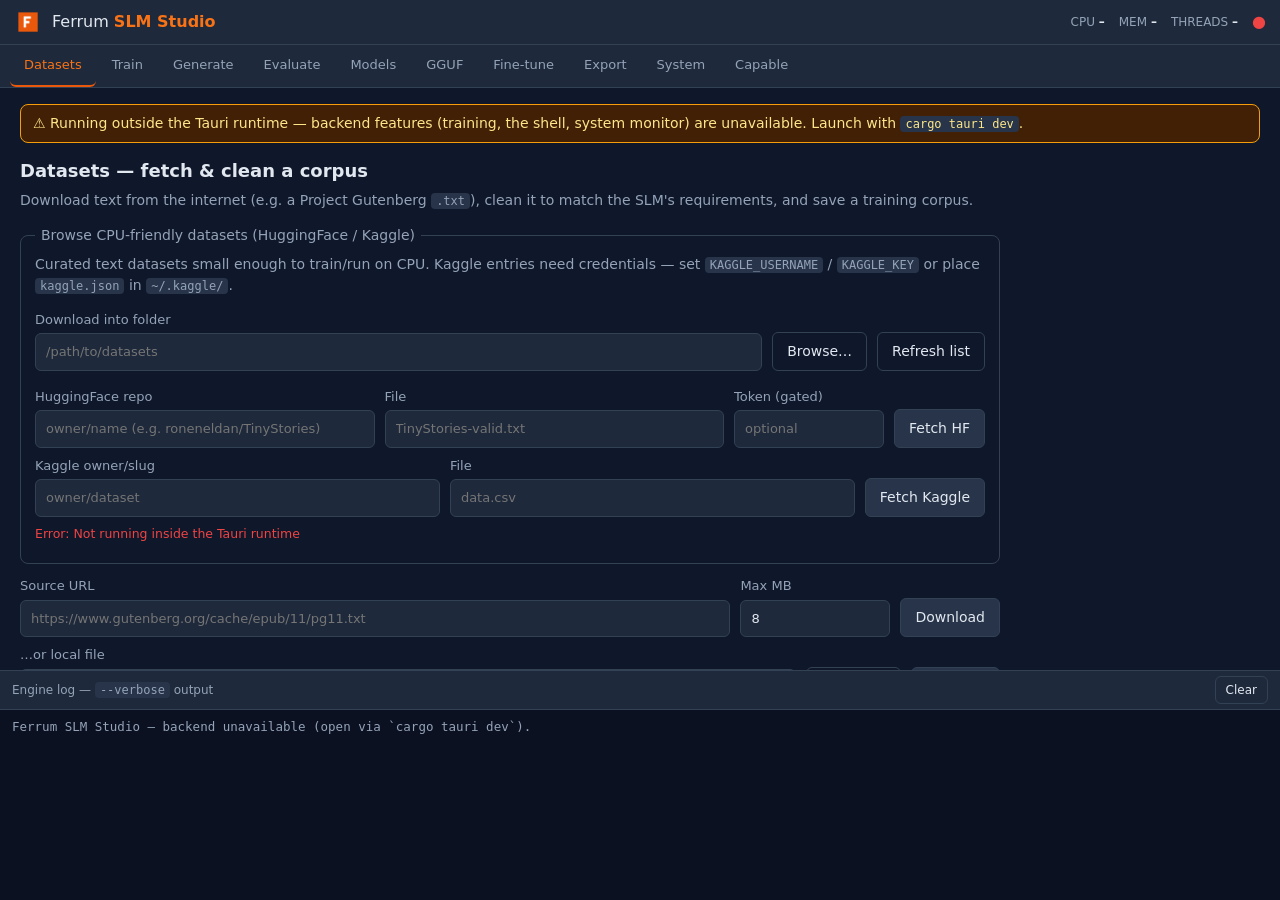
<file: ferrum_gui/ui/index.html>
<!DOCTYPE html>
<html lang="en">
<head>
  <meta charset="UTF-8" />
  <meta name="viewport" content="width=device-width, initial-scale=1.0" />
  <title>Ferrum SLM Studio</title>
  <link rel="stylesheet" href="styles.css" />
</head>
<body>
  <!-- ── Top bar ─────────────────────────────────────────────────────────── -->
  <header id="topbar">
    <div class="brand">
      <img src="logo.png" alt="Ferrum" width="28" height="28" />
      <span>Ferrum <b>SLM Studio</b></span>
    </div>
    <div class="mini-stats" id="miniStats">
      <span class="mini" title="Total CPU load">CPU <b id="miniCpu">–</b></span>
      <span class="mini" title="Memory used">MEM <b id="miniMem">–</b></span>
      <span class="mini" title="Ferrum worker threads">THREADS <b id="miniThreads">–</b></span>
      <span class="conn" id="connDot" title="Backend connection">●</span>
    </div>
  </header>

  <!-- ── Tabs ────────────────────────────────────────────────────────────── -->
  <nav id="tabs">
    <button class="tab active" data-tab="datasets">Datasets</button>
    <button class="tab" data-tab="train">Train</button>
    <button class="tab" data-tab="generate">Generate</button>
    <button class="tab" data-tab="evaluate">Evaluate</button>
    <button class="tab" data-tab="models">Models</button>
    <button class="tab" data-tab="gguf">GGUF</button>
    <button class="tab" data-tab="finetune">Fine-tune</button>
    <button class="tab" data-tab="export">Export</button>
    <button class="tab" data-tab="system">System</button>
    <button class="tab" data-tab="capable">Capable</button>
  </nav>

  <main id="content">
    <div id="webBanner" class="banner hidden">
      ⚠ Running outside the Tauri runtime — backend features (training, the shell,
      system monitor) are unavailable. Launch with <code>cargo tauri dev</code>.
    </div>

    <!-- ── Datasets ──────────────────────────────────────────────────────── -->
    <section class="panel active" id="panel-datasets">
      <h2>Datasets — fetch &amp; clean a corpus</h2>
      <p class="hint">Download text from the internet (e.g. a Project Gutenberg
        <code>.txt</code>), clean it to match the SLM's requirements, and save a
        training corpus.</p>

      <fieldset>
        <legend>Browse CPU-friendly datasets (HuggingFace / Kaggle)</legend>
        <p class="hint">Curated text datasets small enough to train/run on CPU.
          Kaggle entries need credentials — set <code>KAGGLE_USERNAME</code> /
          <code>KAGGLE_KEY</code> or place <code>kaggle.json</code> in
          <code>~/.kaggle/</code>.</p>
        <div class="row">
          <label>Download into folder
            <input type="text" id="dsDestDir" placeholder="/path/to/datasets" />
          </label>
          <button class="ghost browse-dir" data-target="dsDestDir">Browse…</button>
          <button id="dsCatalogLoad" class="ghost">Refresh list</button>
        </div>
        <div id="dsCatalog" class="catalog"></div>

        <div class="row">
          <label>HuggingFace repo
            <input type="text" id="dsHfRepo" placeholder="owner/name (e.g. roneneldan/TinyStories)" />
          </label>
          <label>File
            <input type="text" id="dsHfFile" placeholder="TinyStories-valid.txt" />
          </label>
          <label class="narrow">Token (gated)
            <input type="text" id="dsHfToken" placeholder="optional" />
          </label>
          <button id="dsHfDownload">Fetch HF</button>
        </div>
        <div class="row">
          <label>Kaggle owner/slug
            <input type="text" id="dsKgRepo" placeholder="owner/dataset" />
          </label>
          <label>File
            <input type="text" id="dsKgFile" placeholder="data.csv" />
          </label>
          <button id="dsKgDownload">Fetch Kaggle</button>
        </div>
        <span class="err" id="errDsCatalog"></span>
      </fieldset>

      <div class="row">
        <label>Source URL
          <input type="text" id="dsUrl" placeholder="https://www.gutenberg.org/cache/epub/11/pg11.txt" />
        </label>
        <label class="narrow">Max MB
          <input type="number" id="dsMaxMb" value="8" min="1" step="1" />
        </label>
        <button id="dsDownload">Download</button>
      </div>
      <div class="row">
        <label>…or local file
          <input type="text" id="dsFile" placeholder="/path/to/corpus.txt" />
        </label>
        <button class="ghost browse" data-target="dsFile">Browse…</button>
        <button id="dsLoadFile">Load file</button>
      </div>
      <span class="err" id="errDsSource"></span>

      <label>Raw text
        <textarea id="dsRaw" rows="6" placeholder="Downloaded / loaded / pasted text appears here. You can also paste directly."></textarea>
      </label>

      <fieldset>
        <legend>Cleaning options</legend>
        <label class="chk"><input type="checkbox" id="optGutenberg" checked /> Strip Project Gutenberg boilerplate</label>
        <label class="chk"><input type="checkbox" id="optCollapse" checked /> Collapse blank lines / trailing spaces</label>
        <label class="chk"><input type="checkbox" id="optPunct" checked /> Normalize smart punctuation → ASCII</label>
        <label class="chk"><input type="checkbox" id="optControl" checked /> Strip control characters</label>
        <label class="chk"><input type="checkbox" id="optLower" /> Lowercase (shrinks vocabulary)</label>
        <label class="narrow">Max chars (0 = all)
          <input type="number" id="optMaxChars" value="0" min="0" step="1000" />
        </label>
      </fieldset>

      <div class="row">
        <button id="dsClean" class="primary">Clean &amp; preview</button>
        <div class="stats" id="dsStats"></div>
      </div>
      <span class="err" id="errDsClean"></span>

      <label>Cleaned preview
        <textarea id="dsPreview" rows="6" readonly placeholder="Cleaned corpus preview…"></textarea>
      </label>

      <div class="row">
        <label>Save to
          <input type="text" id="dsOut" placeholder="/path/to/clean_corpus.txt" />
        </label>
        <button class="ghost browse-save" data-target="dsOut">Browse…</button>
        <button id="dsSave" class="primary">Save corpus</button>
      </div>
      <span class="err" id="errDsSave"></span>
    </section>

    <!-- ── Train ─────────────────────────────────────────────────────────── -->
    <section class="panel" id="panel-train">
      <h2>Train a transformer SLM</h2>
      <div class="row">
        <label>Corpus <input type="text" id="trCorpus" placeholder="/path/to/corpus.txt" /></label>
        <button class="ghost browse" data-target="trCorpus">Browse…</button>
      </div>
      <div class="row">
        <label>Model output <input type="text" id="trModel" placeholder="/path/to/model.gguf" /></label>
        <button class="ghost browse-save" data-target="trModel">Browse…</button>
      </div>

      <div class="grid">
        <label>Context <input type="number" id="trContext" value="16" min="1" /></label>
        <label>Embed dim <input type="number" id="trEmbed" value="32" min="1" /></label>
        <label>Heads <input type="number" id="trHeads" value="4" min="1" /></label>
        <label>Blocks <input type="number" id="trBlocks" value="2" min="1" /></label>
        <label>Hidden <input type="number" id="trHidden" value="64" min="1" /></label>
        <label>Epochs <input type="number" id="trEpochs" value="100" min="1" /></label>
        <label>LR <input type="number" id="trLr" value="0.01" step="0.001" min="0" /></label>
        <label>Batch <input type="number" id="trBatch" value="16" min="1" /></label>
        <label>Vocab (0/≥256) <input type="number" id="trVocab" value="512" min="0" /></label>
        <label>Threads (0=auto) <input type="number" id="trThreads" value="0" min="0" /></label>
        <label>Seed <input type="number" id="trSeed" value="1337" min="0" /></label>
        <label title="Tokens between training windows. 0 = context length (each token once per epoch); 1 = legacy full overlap (≈context× slower epochs)">Stride (0=ctx) <input type="number" id="trStride" value="0" min="0" /></label>
        <label title="Stop after this many training tokens (e.g. 5e7); overrides Epochs. 0 = use Epochs">Token budget (0=off) <input type="text" id="trTokens" value="0" /></label>
        <label>Weight decay <input type="number" id="trWd" value="0" step="0.01" min="0" /></label>
        <label>Dropout <input type="number" id="trDropout" value="0" step="0.05" min="0" max="0.95" /></label>
        <label title="Global gradient-norm clip; 0 = off">Grad clip (0=off) <input type="number" id="trClip" value="0" step="0.1" min="0" /></label>
        <label title="Linear warmup steps for the cosine schedule">Warmup steps <input type="number" id="trWarmup" value="0" min="0" /></label>
        <label title="Hold out this fraction of the corpus; keeps the best epoch by validation loss. 0 = off">Val fraction (0=off) <input type="number" id="trVal" value="0" step="0.05" min="0" max="0.5" /></label>
        <label title="Stop after this many epochs without validation improvement; 0 = never">Patience <input type="number" id="trPatience" value="0" min="0" /></label>
        <label title="Reuse this BPE tokenizer file; trained and saved there if missing">Tokenizer file <input type="text" id="trTokenizer" placeholder="optional, e.g. tok.gguf" /></label>
        <label title="GGUF checkpoint (weights + optimizer state)">Checkpoint file <input type="text" id="trCkpt" placeholder="optional, e.g. run.fckp" /></label>
        <label title="Save the checkpoint every N optimizer steps (and at the end); 0 = only at the end">Checkpoint every <input type="number" id="trCkptEvery" value="0" min="0" /></label>
      </div>
      <div class="row">
        <label class="chk"><input type="checkbox" id="trCosine" /> Cosine LR (with warmup)</label>
        <label class="chk"><input type="checkbox" id="trTie" /> Tie embedding + head</label>
        <label class="chk"><input type="checkbox" id="trQat" checked /> Int8 QAT</label>
        <label class="chk"><input type="checkbox" id="trResume" /> Resume from checkpoint</label>
      </div>
      <label class="chk"><input type="checkbox" id="trVerbose" /> Verbose (stream engine internals to the terminal)</label>
      <span class="err" id="errTrain"></span>

      <div class="row">
        <button id="trStart" class="primary">Train</button>
        <div class="progress"><div class="bar" id="trBar"></div></div>
        <span id="trStatus" class="muted">idle</span>
      </div>
      <canvas id="trChart" width="900" height="140"></canvas>
      <pre id="trResult" class="result"></pre>
    </section>

    <!-- ── Generate ──────────────────────────────────────────────────────── -->
    <section class="panel" id="panel-generate">
      <h2>Generate (with live streaming)</h2>
      <div class="row">
        <label>Model <input type="text" id="genModel" placeholder="/path/to/model.gguf" /></label>
        <button class="ghost browse" data-target="genModel">Browse…</button>
      </div>
      <label>Seed text
        <textarea id="genSeed" rows="3" placeholder="Once upon a time"></textarea>
      </label>
      <div class="grid">
        <label>Chars <input type="number" id="genChars" value="200" min="1" /></label>
        <label>Temperature <input type="number" id="genTemp" value="0.8" step="0.05" min="0.01" /></label>
        <label>Gen seed (blank=random) <input type="number" id="genSeedNum" placeholder="random" /></label>
      </div>
      <label class="chk"><input type="checkbox" id="genStream" checked /> Stream output live</label>
      <label class="chk"><input type="checkbox" id="genVerbose" /> Verbose</label>
      <span class="err" id="errGen"></span>
      <div class="row">
        <button id="genStart" class="primary">Generate</button>
        <span id="genStatus" class="muted"></span>
      </div>
      <div id="genOut" class="output" placeholder="Generated text appears here…"></div>
    </section>

    <!-- ── Evaluate ──────────────────────────────────────────────────────── -->
    <section class="panel" id="panel-evaluate">
      <h2>Evaluate — held-out perplexity</h2>
      <p class="hint">Score one or more models on text they were <em>not</em> trained
        on. Lower perplexity is better; a model that learned nothing scores its
        vocabulary size.</p>
      <div class="row">
        <label>Model <input type="text" id="evModel" placeholder="/path/to/model.gguf" /></label>
        <button class="ghost browse" data-target="evModel">Browse…</button>
      </div>
      <div class="row">
        <label>Held-out text file <input type="text" id="evFile" placeholder="/path/to/heldout.txt (or paste below)" /></label>
        <button class="ghost browse" data-target="evFile">Browse…</button>
      </div>
      <label>…or paste held-out text
        <textarea id="evText" rows="3" placeholder="Paste held-out text to score against"></textarea>
      </label>
      <span class="err" id="errEval"></span>
      <div class="row">
        <button id="evRun" class="primary">Evaluate &amp; add row</button>
        <button id="evClear" class="ghost">Clear table</button>
        <span id="evStatus" class="muted"></span>
      </div>
      <table id="evTable" class="data">
        <thead><tr>
          <th>Model</th><th>Predictions</th><th>Cross-entropy (nats)</th>
          <th>Bits/token</th><th>Perplexity</th><th>Uniform baseline</th><th>Verdict</th>
        </tr></thead>
        <tbody></tbody>
      </table>
    </section>

    <!-- ── Models ────────────────────────────────────────────────────────── -->
    <section class="panel" id="panel-models">
      <h2>Models — inspect / load from disk</h2>
      <div class="row">
        <label>Model file <input type="text" id="miPath" placeholder="/path/to/model.gguf" /></label>
        <button class="ghost browse" data-target="miPath">Browse…</button>
        <button id="miInspect" class="primary">Inspect / reload</button>
      </div>
      <span class="err" id="errModel"></span>
      <div id="miInfo" class="infocards"></div>
    </section>

    <!-- ── GGUF (import & run Llama/Qwen checkpoints) ─────────────────────── -->
    <section class="panel" id="panel-gguf">
      <h2>GGUF — import &amp; run a Llama/Qwen checkpoint</h2>
      <p class="hint">Load an external <code>.gguf</code> model (F32/F16/Q8_0/Q8_1/Q4_0/Q4_1/Q4_K/Q5_K/Q6_K)
        and generate from it. CPU-only: a 1B model decodes at only a few tokens/sec and a
        real prompt takes tens of seconds to ingest. Prefer <strong>int8</strong> for speed,
        <strong>int4</strong> for memory. Quantized import is lossy; <strong>f32</strong> avoids it.</p>
      <div class="row">
        <label>GGUF file <input type="text" id="ggPath" placeholder="/path/to/model.gguf" /></label>
        <button class="ghost browse" data-target="ggPath">Browse…</button>
        <button id="ggInspect" class="ghost">Inspect</button>
      </div>
      <div id="ggInfo" class="infocards"></div>
      <label>Prompt
        <textarea id="ggPrompt" rows="3" placeholder="Once upon a time"></textarea>
      </label>
      <div class="grid">
        <label>Precision
          <select id="ggQuant">
            <option value="int8">int8 (fastest)</option>
            <option value="int4">int4 (smallest)</option>
            <option value="f32">f32 (no re-quant)</option>
          </select>
        </label>
        <label>Max new tokens <input type="number" id="ggMax" value="64" min="1" /></label>
        <label>Temperature <input type="number" id="ggTemp" value="0.8" step="0.05" min="0.01" /></label>
        <label>Top-k (0 = off) <input type="number" id="ggTopK" value="0" min="0" step="1" /></label>
        <label>Top-p (1.0 = off) <input type="number" id="ggTopP" value="1.0" min="0" max="1" step="0.05" /></label>
        <label>Repetition penalty (1.0 = off) <input type="number" id="ggRep" value="1.0" min="0" step="0.05" /></label>
        <label>Gen seed (blank=random) <input type="number" id="ggSeed" placeholder="random" /></label>
      </div>
      <label>Token IDs (only if the file has no tokenizer)
        <input type="text" id="ggIds" placeholder="e.g. 1 234 56" />
      </label>
      <div class="row">
        <label>Fine-tune checkpoint (optional) <input type="text" id="ggResume" placeholder="/path/to/finetune.flck — overlays trained weights (forces f32)" /></label>
        <button class="ghost browse" data-target="ggResume">Browse…</button>
      </div>
      <label class="chk"><input type="checkbox" id="ggChatFmt" checked /> Chat format (auto)</label>
      <label class="chk"><input type="checkbox" id="ggForce" /> Load even if it may exceed available RAM</label>
      <span class="err" id="errGguf"></span>
      <div class="row">
        <button id="ggRun" class="primary">Run</button>
        <span id="ggStatus" class="muted"></span>
      </div>
      <div id="ggOut" class="output" placeholder="Generated text appears here…"></div>
    </section>

    <!-- ── Fine-tune (GGUF) ──────────────────────────────────────────────── -->
    <section class="panel" id="panel-finetune">
      <h2>Fine-tune — adapt an imported GGUF to your corpus</h2>
      <p class="hint">AdamW fine-tunes a Llama/Qwen <code>.gguf</code> on your own text (full-precision f32 masters),
        then writes a <code>.flck</code> checkpoint. Run it back on the <strong>GGUF</strong> tab via the
        “Fine-tune checkpoint” field. CPU-only: keep the model small — training needs roughly
        4× the f32 weight size in RAM (weights + gradient + Adam moments).</p>
      <div class="row">
        <label>GGUF file <input type="text" id="ftPath" placeholder="/path/to/model.gguf" /></label>
        <button class="ghost browse" data-target="ftPath">Browse…</button>
      </div>
      <div class="row">
        <label>Training corpus (.txt) <input type="text" id="ftCorpus" placeholder="/path/to/corpus.txt" /></label>
        <button class="ghost browse" data-target="ftCorpus">Browse…</button>
      </div>
      <div class="row">
        <label>Output checkpoint (.flck) <input type="text" id="ftOut" placeholder="/path/to/finetune.flck" /></label>
        <button class="ghost browse-save" data-target="ftOut">Browse…</button>
      </div>
      <div class="grid">
        <label>Epochs <input type="number" id="ftEpochs" value="3" min="1" /></label>
        <label>Learning rate <input type="number" id="ftLr" value="0.0001" step="0.00005" min="0" /></label>
        <label>Batch size <input type="number" id="ftBatch" value="8" min="1" /></label>
        <label>Sequence length <input type="number" id="ftSeq" value="64" min="2" /></label>
        <label>Warmup steps (0=off) <input type="number" id="ftWarmup" value="0" min="0" /></label>
        <label>Grad clip (0=off) <input type="number" id="ftClip" value="1.0" step="0.1" min="0" /></label>
        <label>Weight decay <input type="number" id="ftWd" value="0.0" step="0.01" min="0" /></label>
        <label>Dropout <input type="number" id="ftDropout" value="0.0" step="0.05" min="0" max="0.95" /></label>
        <label>Threads (0=auto) <input type="number" id="ftThreads" value="0" min="0" /></label>
        <label>Seed <input type="number" id="ftSeed" value="1337" min="0" /></label>
      </div>
      <div class="row">
        <label>Resume checkpoint (optional) <input type="text" id="ftResume" placeholder="/path/to/prev.flck — continue a run" /></label>
        <button class="ghost browse" data-target="ftResume">Browse…</button>
      </div>
      <label class="chk"><input type="checkbox" id="ftQat" /> Quantization-aware (int8) fine-tuning</label>
      <label class="chk"><input type="checkbox" id="ftForce" /> Train even if the estimate exceeds available RAM</label>
      <span class="err" id="errFt"></span>
      <div class="row">
        <button id="ftRun" class="primary">Fine-tune</button>
        <div class="progress"><div class="bar" id="ftBar"></div></div>
        <span id="ftStatus" class="muted"></span>
      </div>
      <canvas id="ftChart" width="900" height="140"></canvas>
      <div id="ftResult" class="result"></div>
    </section>

    <!-- ── Export (write a GGUF back out) ───────────────────────────────── -->
    <section class="panel" id="panel-export">
      <h2>Export — write a model back to GGUF</h2>
      <p class="hint">Serializes a Llama/Qwen <code>.gguf</code> — optionally with a
        fine-tune checkpoint applied — to a new GGUF that runs in llama.cpp, ollama,
        or LM Studio. <strong>f16/f32</strong> are lossless (f32 masters); re-quantizing an
        already-quantized file is lossy. Norms and biases stay f32; a matrix whose row
        length is not block-aligned for the chosen type falls back to f16 (the summary
        below shows exactly what was written).</p>
      <div class="row">
        <label>Source GGUF <input type="text" id="exPath" placeholder="/path/to/model.gguf" /></label>
        <button class="ghost browse" data-target="exPath">Browse…</button>
        <button id="exInspect" class="ghost">Inspect</button>
      </div>
      <div id="exInfo" class="infocards"></div>
      <div class="grid">
        <label>Output type
          <select id="exQuant">
            <option value="q8_0">q8_0 (default — high quality)</option>
            <option value="q4_k">q4_k (small, modern)</option>
            <option value="q5_k">q5_k</option>
            <option value="q6_k">q6_k (near-lossless)</option>
            <option value="q4_0">q4_0 (legacy)</option>
            <option value="q4_1">q4_1 (legacy)</option>
            <option value="q8_1">q8_1 (legacy)</option>
            <option value="f16">f16 (lossless, 2 B/param)</option>
            <option value="f32">f32 (lossless, 4 B/param)</option>
          </select>
        </label>
      </div>
      <div class="row">
        <label>Fine-tune checkpoint (optional) <input type="text" id="exResume" placeholder="/path/to/finetune.flck — export tuned weights" /></label>
        <button class="ghost browse" data-target="exResume">Browse…</button>
      </div>
      <div class="row">
        <label>Output file (.gguf) <input type="text" id="exOut" placeholder="/path/to/out.gguf" /></label>
        <button class="ghost browse-save" data-target="exOut">Save as…</button>
      </div>
      <label class="chk"><input type="checkbox" id="exForce" /> Export even if the estimate exceeds available RAM</label>
      <span class="err" id="errExport"></span>
      <div class="row">
        <button id="exExport" class="primary">Export</button>
        <span id="exStatus" class="muted"></span>
      </div>
      <div id="exResult" class="result"></div>
    </section>

    <!-- ── System ────────────────────────────────────────────────────────── -->
    <section class="panel" id="panel-system">
      <h2>System monitor</h2>
      <div class="row">
        <label class="chk"><input type="checkbox" id="sysOn" checked /> Monitoring on</label>
        <label class="narrow">Interval (s) <input type="number" id="sysInterval" value="1.5" step="0.5" min="0.5" /></label>
      </div>
      <div class="sysgrid">
        <div class="gauge">
          <h3>CPU total</h3>
          <div class="big" id="sysCpu">–</div>
          <div class="meter"><div id="sysCpuBar"></div></div>
        </div>
        <div class="gauge">
          <h3>Memory</h3>
          <div class="big" id="sysMem">–</div>
          <div class="meter"><div id="sysMemBar"></div></div>
          <div class="muted" id="sysMemAbs"></div>
        </div>
        <div class="gauge">
          <h3>Ferrum threads</h3>
          <div class="big" id="sysThreads">–</div>
          <div class="muted">used by parallel kernels</div>
        </div>
      </div>
      <h3>Per-core load</h3>
      <div id="sysCores" class="cores"></div>
    </section>

    <!-- ── Capable ───────────────────────────────────────────────────────── -->
    <section class="panel" id="panel-capable">
      <h2>Capable — what can this machine run?</h2>
      <p class="hint">Runs a quick (~1–2 s) micro-benchmark of memory bandwidth and
        matmul throughput on <em>this</em> CPU, then estimates the parameter range of an
        SLM this machine can <strong>load</strong>, <strong>train</strong> (&lt; 24 h),
        <strong>fine-tune</strong> (&lt; 24 h), and <strong>run</strong> (≥ 3 tok/s),
        plus a 24 h eval bound. Estimates are upper bounds — real models vary with
        architecture and context length.</p>
      <div class="row">
        <button id="capCheck" class="primary">Check this machine</button>
        <span id="capStatus" class="muted"></span>
      </div>
      <div id="capCards" class="infocards"></div>
    </section>
  </main>

  <!-- ── Docked terminal ──────────────────────────────────────────────────── -->
  <section id="terminal">
    <div class="term-head">
      <span>Engine log — <code>--verbose</code> output</span>
      <div class="term-actions">
        <button id="termClear" class="ghost small">Clear</button>
      </div>
    </div>
    <div id="termOut" class="term-out"></div>
  </section>

  <!-- ── Capability report dialog ─────────────────────────────────────────── -->
  <dialog id="capDialog" class="capdlg">
    <form method="dialog">
      <h2>Machine capability</h2>
      <div id="capDialogBody"></div>
      <menu class="dlg-actions">
        <button class="primary" value="ok">Close</button>
      </menu>
    </form>
  </dialog>

  <!-- ── GGUF over-budget warning dialog ──────────────────────────────────── -->
  <dialog id="ggWarnDialog" class="capdlg">
    <h2>⚠ Model exceeds this machine's estimated limits</h2>
    <div id="ggWarnBody"></div>
    <menu class="dlg-actions">
      <button id="ggWarnCancel" class="ghost">Cancel</button>
      <button id="ggWarnProceed" class="primary">Proceed anyway</button>
    </menu>
  </dialog>

  <div id="toasts"></div>
  <script src="stream.js"></script>
  <script src="app.js"></script>
</body>
</html>
</file>
<file: ferrum_gui/ui/styles.css>
/* Ferrum SLM Studio — dark theme, rust-orange accent. Vanilla CSS, no frameworks. */
:root {
  --bg: #0f172a;
  --bg2: #1e293b;
  --bg3: #273449;
  --line: #334155;
  --fg: #e2e8f0;
  --muted: #94a3b8;
  --accent: #ea580c;
  --accent2: #f97316;
  --ok: #22c55e;
  --warn: #f59e0b;
  --err: #ef4444;
  --mono: ui-monospace, "SF Mono", "Cascadia Code", Menlo, Consolas, monospace;
}

* { box-sizing: border-box; }
html, body { height: 100%; margin: 0; }
body {
  display: flex;
  flex-direction: column;
  background: var(--bg);
  color: var(--fg);
  font: 14px/1.5 system-ui, -apple-system, "Segoe UI", Roboto, sans-serif;
}

/* Top bar */
#topbar {
  display: flex; align-items: center; justify-content: space-between;
  padding: 8px 14px; background: var(--bg2); border-bottom: 1px solid var(--line);
}
.brand { display: flex; align-items: center; gap: 10px; font-size: 16px; }
.brand b { color: var(--accent2); }
.mini-stats { display: flex; align-items: center; gap: 14px; font-size: 12px; color: var(--muted); }
.mini b { color: var(--fg); }
.conn { color: var(--err); font-size: 16px; }
.conn.ok { color: var(--ok); }

/* Tabs */
#tabs { display: flex; gap: 2px; padding: 0 10px; background: var(--bg2); border-bottom: 1px solid var(--line); flex-wrap: wrap; }
.tab {
  background: transparent; color: var(--muted); border: none; border-bottom: 2px solid transparent;
  padding: 10px 14px; cursor: pointer; font-size: 13px;
}
.tab:hover { color: var(--fg); }
.tab.active { color: var(--accent2); border-bottom-color: var(--accent); }

/* Content */
#content { flex: 1; overflow: auto; padding: 16px 20px; }
.panel { display: none; max-width: 980px; }
.panel.active { display: block; }
h2 { margin: 0 0 6px; font-size: 18px; }
h3 { margin: 14px 0 6px; font-size: 14px; color: var(--muted); text-transform: uppercase; letter-spacing: .04em; }
.hint { color: var(--muted); margin: 0 0 14px; }
.muted { color: var(--muted); }
code { font-family: var(--mono); background: var(--bg3); padding: 1px 5px; border-radius: 4px; font-size: 12px; }

.banner { background: #422006; border: 1px solid var(--warn); color: #fde68a; padding: 8px 12px; border-radius: 8px; margin-bottom: 14px; }
.hidden { display: none !important; }

/* Forms */
label { display: flex; flex-direction: column; gap: 4px; font-size: 13px; color: var(--muted); flex: 1; }
label.chk { flex-direction: row; align-items: center; gap: 8px; color: var(--fg); margin: 6px 0; }
label.narrow { max-width: 150px; }
input[type=text], input[type=number], textarea, select {
  background: var(--bg2); color: var(--fg); border: 1px solid var(--line);
  border-radius: 6px; padding: 8px 10px; font: inherit;
}
input:focus, textarea:focus, select:focus { outline: none; border-color: var(--accent); }
textarea { resize: vertical; font-family: var(--mono); font-size: 12.5px; width: 100%; }
.row { display: flex; gap: 10px; align-items: flex-end; margin: 8px 0; flex-wrap: wrap; }
.grid { display: grid; grid-template-columns: repeat(auto-fill, minmax(180px, 1fr)); gap: 10px; margin: 10px 0; }
fieldset { border: 1px solid var(--line); border-radius: 8px; margin: 12px 0; padding: 8px 14px 14px; }
legend { color: var(--muted); padding: 0 6px; }

button {
  background: var(--bg3); color: var(--fg); border: 1px solid var(--line);
  border-radius: 6px; padding: 8px 14px; cursor: pointer; font: inherit; white-space: nowrap;
}
button:hover { border-color: var(--accent); }
button.primary { background: var(--accent); border-color: var(--accent); color: #fff; font-weight: 600; }
button.primary:hover { background: var(--accent2); }
button.ghost { background: transparent; }
button.small { padding: 4px 10px; font-size: 12px; }
button:disabled { opacity: .5; cursor: not-allowed; }

.err { color: var(--err); font-size: 12.5px; min-height: 16px; display: block; margin: 2px 0 6px; }
.stats { color: var(--muted); font-family: var(--mono); font-size: 12px; }
.stats b { color: var(--accent2); }

/* Train */
.progress { flex: 1; height: 10px; background: var(--bg2); border: 1px solid var(--line); border-radius: 6px; overflow: hidden; min-width: 180px; }
.progress .bar { height: 100%; width: 0; background: linear-gradient(90deg, var(--accent), var(--accent2)); transition: width .15s; }
#trChart { width: 100%; height: 140px; background: var(--bg2); border: 1px solid var(--line); border-radius: 8px; margin-top: 10px; }
.result { background: var(--bg2); border: 1px solid var(--line); border-radius: 8px; padding: 10px; font-family: var(--mono); font-size: 12.5px; white-space: pre-wrap; min-height: 8px; }

/* Output */
.output {
  background: #0b1120; border: 1px solid var(--line); border-radius: 8px; padding: 12px;
  font-family: var(--mono); font-size: 13px; white-space: pre-wrap; min-height: 120px; margin-top: 8px;
}
.output:empty::before { content: attr(placeholder); color: var(--muted); }

/* Tables */
table.data { width: 100%; border-collapse: collapse; margin-top: 10px; font-size: 13px; }
table.data th, table.data td { border: 1px solid var(--line); padding: 7px 9px; text-align: right; }
table.data th { background: var(--bg2); color: var(--muted); text-align: right; }
table.data td:first-child, table.data th:first-child { text-align: left; }
.verdict-good { color: var(--ok); font-weight: 600; }
.verdict-weak { color: var(--warn); font-weight: 600; }

/* Info cards */
.infocards { display: grid; grid-template-columns: repeat(auto-fill, minmax(220px, 1fr)); gap: 10px; margin-top: 10px; }
.card { background: var(--bg2); border: 1px solid var(--line); border-radius: 8px; padding: 10px 12px; }
.card .k { color: var(--muted); font-size: 11px; text-transform: uppercase; letter-spacing: .04em; }
.card .v { font-family: var(--mono); font-size: 14px; margin-top: 2px; word-break: break-all; }

/* System */
.sysgrid { display: grid; grid-template-columns: repeat(auto-fit, minmax(200px, 1fr)); gap: 12px; }
.gauge { background: var(--bg2); border: 1px solid var(--line); border-radius: 10px; padding: 14px; }
.gauge .big { font-size: 32px; font-weight: 700; color: var(--accent2); font-family: var(--mono); }
.meter { height: 10px; background: var(--bg3); border-radius: 6px; overflow: hidden; margin: 8px 0 4px; }
.meter > div { height: 100%; width: 0; background: linear-gradient(90deg, var(--accent), var(--accent2)); transition: width .2s; }
.cores { display: grid; grid-template-columns: repeat(auto-fill, minmax(120px, 1fr)); gap: 8px; }
.core { background: var(--bg2); border: 1px solid var(--line); border-radius: 6px; padding: 6px 8px; font-size: 12px; }
.core .cbar { height: 6px; background: var(--bg3); border-radius: 4px; overflow: hidden; margin-top: 4px; }
.core .cbar > div { height: 100%; background: var(--accent); }

/* Terminal */
#terminal { display: flex; flex-direction: column; height: 230px; border-top: 1px solid var(--line); background: #0b1120; }
.term-head { display: flex; justify-content: space-between; align-items: center; padding: 5px 12px; background: var(--bg2); border-bottom: 1px solid var(--line); font-size: 12px; color: var(--muted); }
.term-out { flex: 1; overflow: auto; padding: 8px 12px; font-family: var(--mono); font-size: 12.5px; white-space: pre-wrap; }
.term-out .line { white-space: pre-wrap; word-break: break-word; }
.term-out .stderr { color: #fca5a5; }
.term-out .log { color: #7dd3fc; }
.term-out .cmd { color: var(--accent2); }
.term-out .sys { color: var(--muted); }
.term-input { display: flex; align-items: center; gap: 8px; padding: 6px 12px; border-top: 1px solid var(--line); }
.prompt { color: var(--ok); font-family: var(--mono); font-size: 12.5px; white-space: nowrap; max-width: 50%; overflow: hidden; text-overflow: ellipsis; }
#termCmd { flex: 1; background: transparent; border: none; color: var(--fg); font-family: var(--mono); font-size: 12.5px; }
#termCmd:focus { outline: none; }

/* Toasts */
#toasts { position: fixed; bottom: 250px; right: 16px; display: flex; flex-direction: column; gap: 8px; z-index: 50; }
.toast { background: var(--bg3); border: 1px solid var(--line); border-left: 3px solid var(--accent); padding: 10px 14px; border-radius: 6px; max-width: 360px; box-shadow: 0 4px 20px rgba(0,0,0,.4); animation: slidein .2s; }
.toast.err { border-left-color: var(--err); }
.toast.ok { border-left-color: var(--ok); }
@keyframes slidein { from { transform: translateX(20px); opacity: 0; } }

/* Dataset catalog (HuggingFace / Kaggle) */
.catalog { display: flex; flex-direction: column; gap: 8px; margin: 8px 0; }
.catalog-item {
  display: flex; align-items: center; justify-content: space-between;
  gap: 12px; padding: 8px 12px; border: 1px solid var(--border, #333);
  border-radius: 8px;
}
.catalog-item button { white-space: nowrap; }
.badge {
  display: inline-block; padding: 1px 7px; border-radius: 10px;
  font-size: 0.78em; background: var(--accent, #2d6); color: #04210f;
  text-transform: uppercase; letter-spacing: 0.03em;
}

/* Capability dialogs */
dialog.capdlg {
  border: 1px solid var(--line);
  border-radius: 10px;
  background: var(--bg2);
  color: var(--fg);
  max-width: 640px;
  padding: 18px 20px;
}
dialog.capdlg::backdrop { background: rgba(0, 0, 0, 0.55); }
dialog.capdlg h2 { margin-top: 0; }
dialog.capdlg .dlg-actions {
  display: flex; justify-content: flex-end; gap: 8px;
  margin: 16px 0 0; padding: 0;
}
dialog.capdlg .capfoot { color: var(--muted); font-size: 11px; margin-top: 12px; }
</file>
